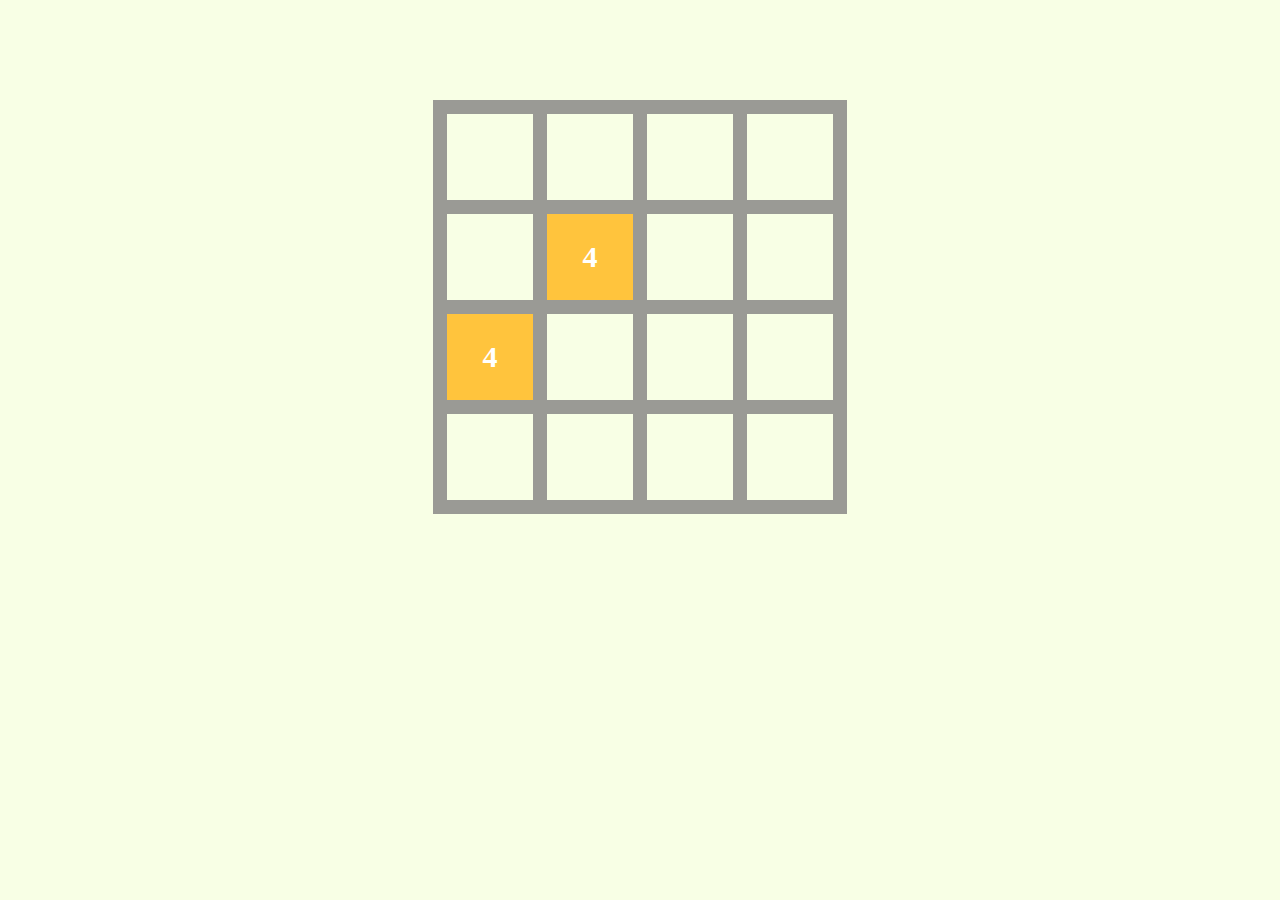
<file: 2048/index.html>
<!DOCTYPE html>
<html lang="en">
<head>
    <meta charset="UTF-8">
    <title>Title</title>
    <link rel="stylesheet" href="css/index.css">
    <script type="application/javascript" src="js/index.js"></script>
</head>
<body>
<div class="box" id="box">
    <ul>
        <li></li>
        <li></li>
        <li></li>
        <li></li>
        <li></li>
        <li></li>
        <li></li>
        <li></li>
        <li></li>
        <li></li>
        <li></li>
        <li></li>
        <li></li>
        <li></li>
        <li></li>
        <li></li>
    </ul>
</div>
<div id="keys">&nbsp;</div>
</body>
</html>
</file>
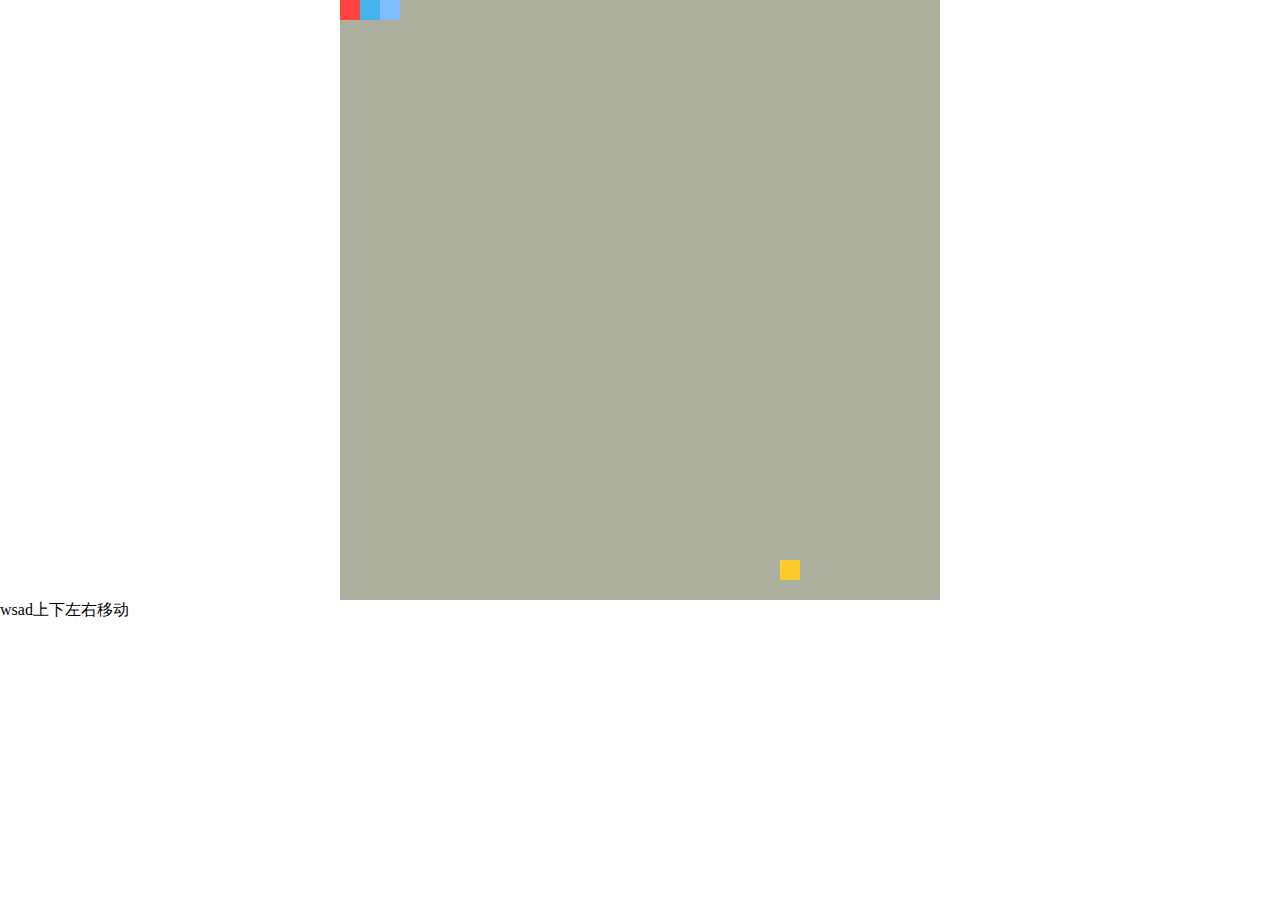
<file: control/index.html>
<!DOCTYPE html>
<html lang="en">
<head>
    <meta charset="UTF-8">
    <title>简易版贪吃蛇</title>
    <link rel="stylesheet" href="css/index.css">
    <script type="application/javascript" src="js/index.js"></script>
</head>
<body>

<div id="map" class="map">
    <ul>
    </ul>
</div>
wsad上下左右移动
<span id="s"></span>
<div id="mask">
    <p id="score">50分</p>
    <div id="btn">
        再来一局
    </div>
</div>
</body>
</html>
</file>
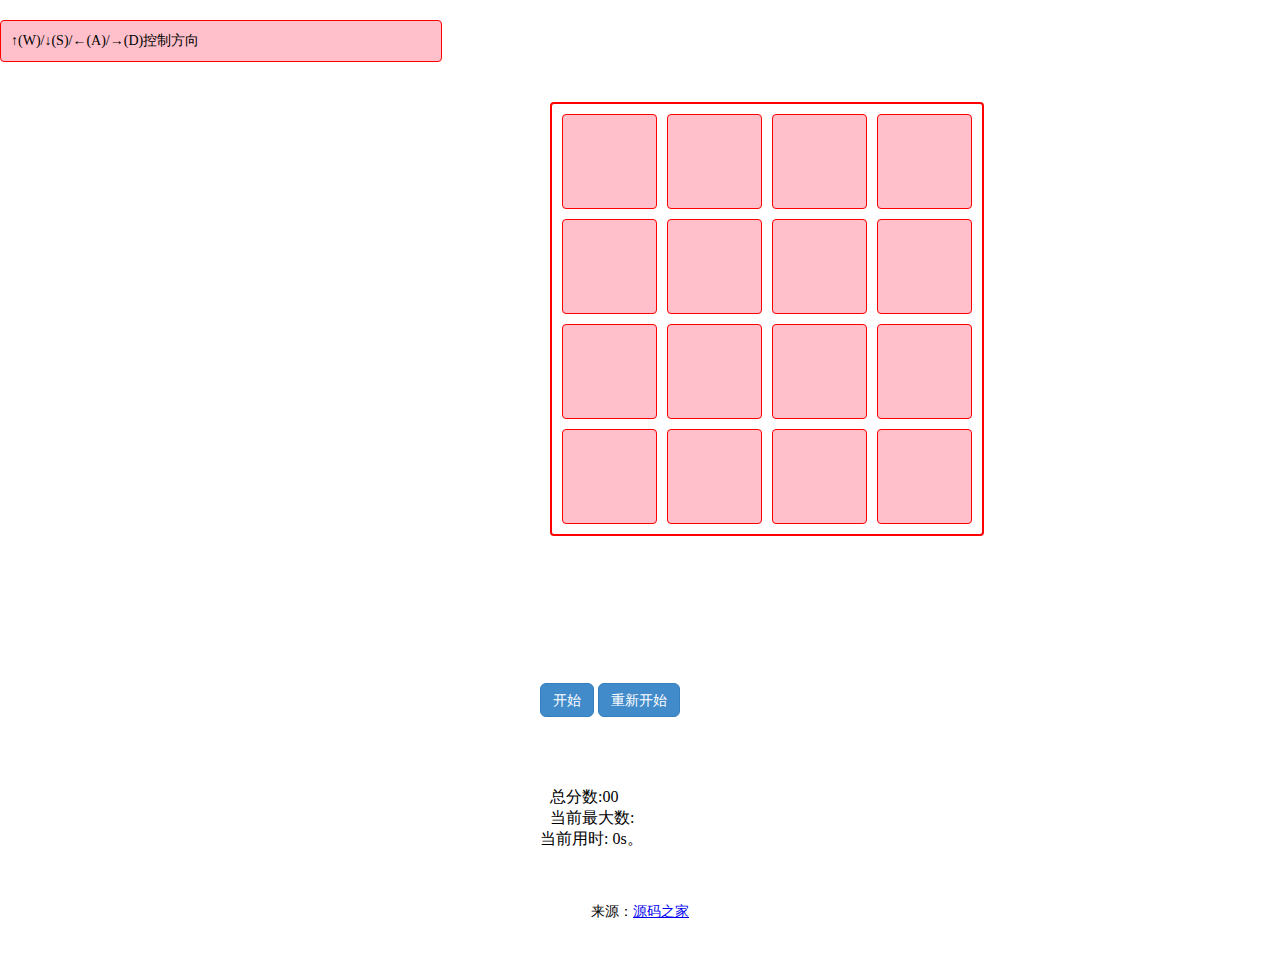
<file: 2048/2048html5/index.html>
<!DOCTYPE html PUBLIC "-//W3C//DTD XHTML 1.0 Transitional//EN" "http://www.w3.org/TR/xhtml1/DTD/xhtml1-transitional.dtd">
<html xmlns="http://www.w3.org/1999/xhtml">
<head>
<meta http-equiv="Content-Type" content="text/html; charset=utf-8" />
<title>2048游戏 - 源码之家</title>

<style type="text/css">
*{margin:0;padding:0;list-style-type:none;}
</style>
<link rel="stylesheet" type="text/css" href="css/styles.css">

<script type="text/javascript" src="js/jquery-2.0.3.js"></script>
<script type="text/javascript" src="js/new2048.js"></script>

</head>
<body>

<div class="div-round" id="tips">↑(W)/↓(S)/←(A)/→(D)控制方向</div>
<div id="game-panel">
	<div class="div-round" id="box-main">
		<div class="div-round box-lm" id="box0"></div>
		<div class="div-round box-lm" id="box1"></div>
		<div class="div-round box-lm" id="box2"></div>
		<div class="div-round box-lm" id="box3"></div>
		<div class="div-round box-lm" id="box4"></div>
		<div class="div-round box-lm" id="box5"></div>
		<div class="div-round box-lm" id="box6"></div>
		<div class="div-round box-lm" id="box7"></div>
		<div class="div-round box-lm" id="box8"></div>
		<div class="div-round box-lm" id="box9"></div>
		<div class="div-round box-lm" id="boxa"></div>
		<div class="div-round box-lm" id="boxb"></div>
		<div class="div-round box-lm" id="boxc"></div>
		<div class="div-round box-lm" id="boxd"></div>
		<div class="div-round box-lm" id="boxe"></div>
		<div class="div-round box-lm" id="boxf"></div>
	</div>
</div>
	<!--  提示点击的方向 -->
	<div id="keys">&nbsp;</div>
	<!-- 点击按钮重新开始  -->
	<div style="width:200px;margin: 50px auto;">
		<input type="button" value="开始" class="btn btn-primary" onClick="init();">
		<input type="button" value="重新开始" class="btn btn-primary" onClick="if(window.confirm('您确定重新开始吗?')){init();}">
	</div>
	<div id="score">
		总分数:00
	</div>
	<div id="max">
		当前最大数:
	</div>
	<div id="time">
		当前用时: 0s。
	</div>
	<!-- 提示快结束 -->
	<div id="danger">
	</div>
<div style="text-align:center;margin:50px 0; font:normal 14px/24px 'MicroSoft YaHei';">
<p>来源：<a href="http://www.mycodes.net/" target="_blank">源码之家</a></p>
</div>
</body>
</html>
</file>
<file: 2048/css/index.css>
*{
    padding: 0;
    margin: 0;
    box-sizing: border-box;
}
ul{list-style: none;}
body{
    background-color: #F8FFE5;
}
.box{
    width: 414px;
    height: 414px;
    margin: 100px auto 20px;
    border-left: 14px solid #9A9A95;
    border-top: 14px solid #9A9A95;
}
.box ul li{
    float: left;
    width: 100px;
    height: 100px;
    background: #F8FFE5;
    font-size: 30px;
    color: #fff;
    font-weight: 700;
    text-align: center;
    line-height: 86px;
    border-right: 14px solid #9A9A95;
    border-bottom: 14px solid #9A9A95;
    transition: all .5s;
}
.box .col0{
    background: #FFC43D;
}
.box .col1{
    background: #EF476F;
}
.box .col2{
    background: #1B9AAA;
}
.box .col3{
    background: #06D6A0;
}
#keys{
    font-size: 30px;
    width: 200px;
    text-align: center;
    margin: 0 auto;
}
</file>
<file: control/css/index.css>
html, body {
    padding: 0;
    margin: 0;
}

ul {
    list-style: none;
}

.map {
    width: 600px;
    height: 600px;
    background: #adaf9f;
    margin: 0 auto;
}

.map ul {
    padding: 0;
    margin: 0;
}

.map ul li {
    float: left;
    width: 20px;
    height: 20px;
    -webkit-box-sizing: border-box;
    -moz-box-sizing: border-box;
    box-sizing: border-box;
    /*border: 1px solid #000;*/
}

.map .body1 {
    background-color: #81bcff;
}
.map .body2{
    background-color: #47b3ee;
}
.map .head {
    background-color: #ff4441;
}

.map .food {
    background-color: #ffca2c;
}

#mask {
    width: 100%;
    height: 100%;
    background-color: rgba(0, 0, 0, .5);
    position: fixed;
    top: 0;
    left: 0;
    display: none;
    text-align: center;
}

#mask p {
    font-size: 30px;
    color: #fb3f48;
    position: absolute;
    top: 30%;
    width: 100%;
}

#btn {
    position: absolute;
    width: 100px;
    line-height: 60px;
    height: 60px;
    background: #fff;
    left: 50%;
    top: 50%;
    transform: translate(-50%);
    cursor: pointer;
}
</file>
<file: 2048/2048html5/css/styles.css>
.div-round {
	display: inline-block;
	margin-bottom: 0;
	font-size: 14px;
	font-weight: normal;
	line-height: 1.428571429;
	font-family: "����";
	text-align: left;
	white-space: nowrap;
	vertical-align: middle;
	background-image: none;
	border: 1px solid transparent;
	border-radius: 4px;
	margin-bottom: 0;
}

#box-main {
	width: 420px;
	height: 420px;
	padding: 5px;
	border: 2px solid red;
}

#box0,#box1,#box2,#box3,#box4,#box5,#box6,#box7,#box8,#box9,#boxa,#boxb,#boxc,#boxd,#boxe,#boxf
	{
	height: 68px;
	width: 93px;
	border: 1px solid red;
	float: left;
	margin: 5px;
	padding-top: 25px;
	font-size: 30px;
	text-align: center;
	background: pink;
	font-size: 30px;
}

#game-panel,#score,#max {
	width: 630px;
	position: relative;
	left: 550px;
	top: 20px;
}

#keys,#tips,#time,#danger {
	width: 200px;
	margin: 20px auto;
}

#tips{
	width:420px;
	float:left;
	padding:10px;
	border:1px solid red;
	background: pink;
}

#keys {
	font-size: 84px;
	color: #bbbbbb;
}

#danger {
	color: #440044;
}

.btn {
	display: inline-block;
	padding: 6px 12px;
	margin-bottom: 0;
	font-size: 14px;
	font-weight: normal;
	line-height: 1.428571429;
	text-align: center;
	white-space: nowrap;
	vertical-align: middle;
	cursor: pointer;
	background-image: none;
	border: 1px solid transparent;
	border-radius: 6px;
}

.btn:hover,.btn:focus {
	color: #333333;
	text-decoration: none;
}

.btn-primary {
	color: #ffffff;
	background-color: #428bca;
	border-color: #357ebd;
	z-index: 99;
}

.btn-primary:hover,.btn-primary:focus,.btn-primary:active,.btn-primary.active,.open .dropdown-toggle.btn-primary
	{
	color: #ffffff;
	background-color: #3276b1;
	border-color: #285e8e;
}

.btn-primary:active,.btn-primary.active,.open .dropdown-toggle.btn-primary
	{
	background-image: none;
}
</file>
